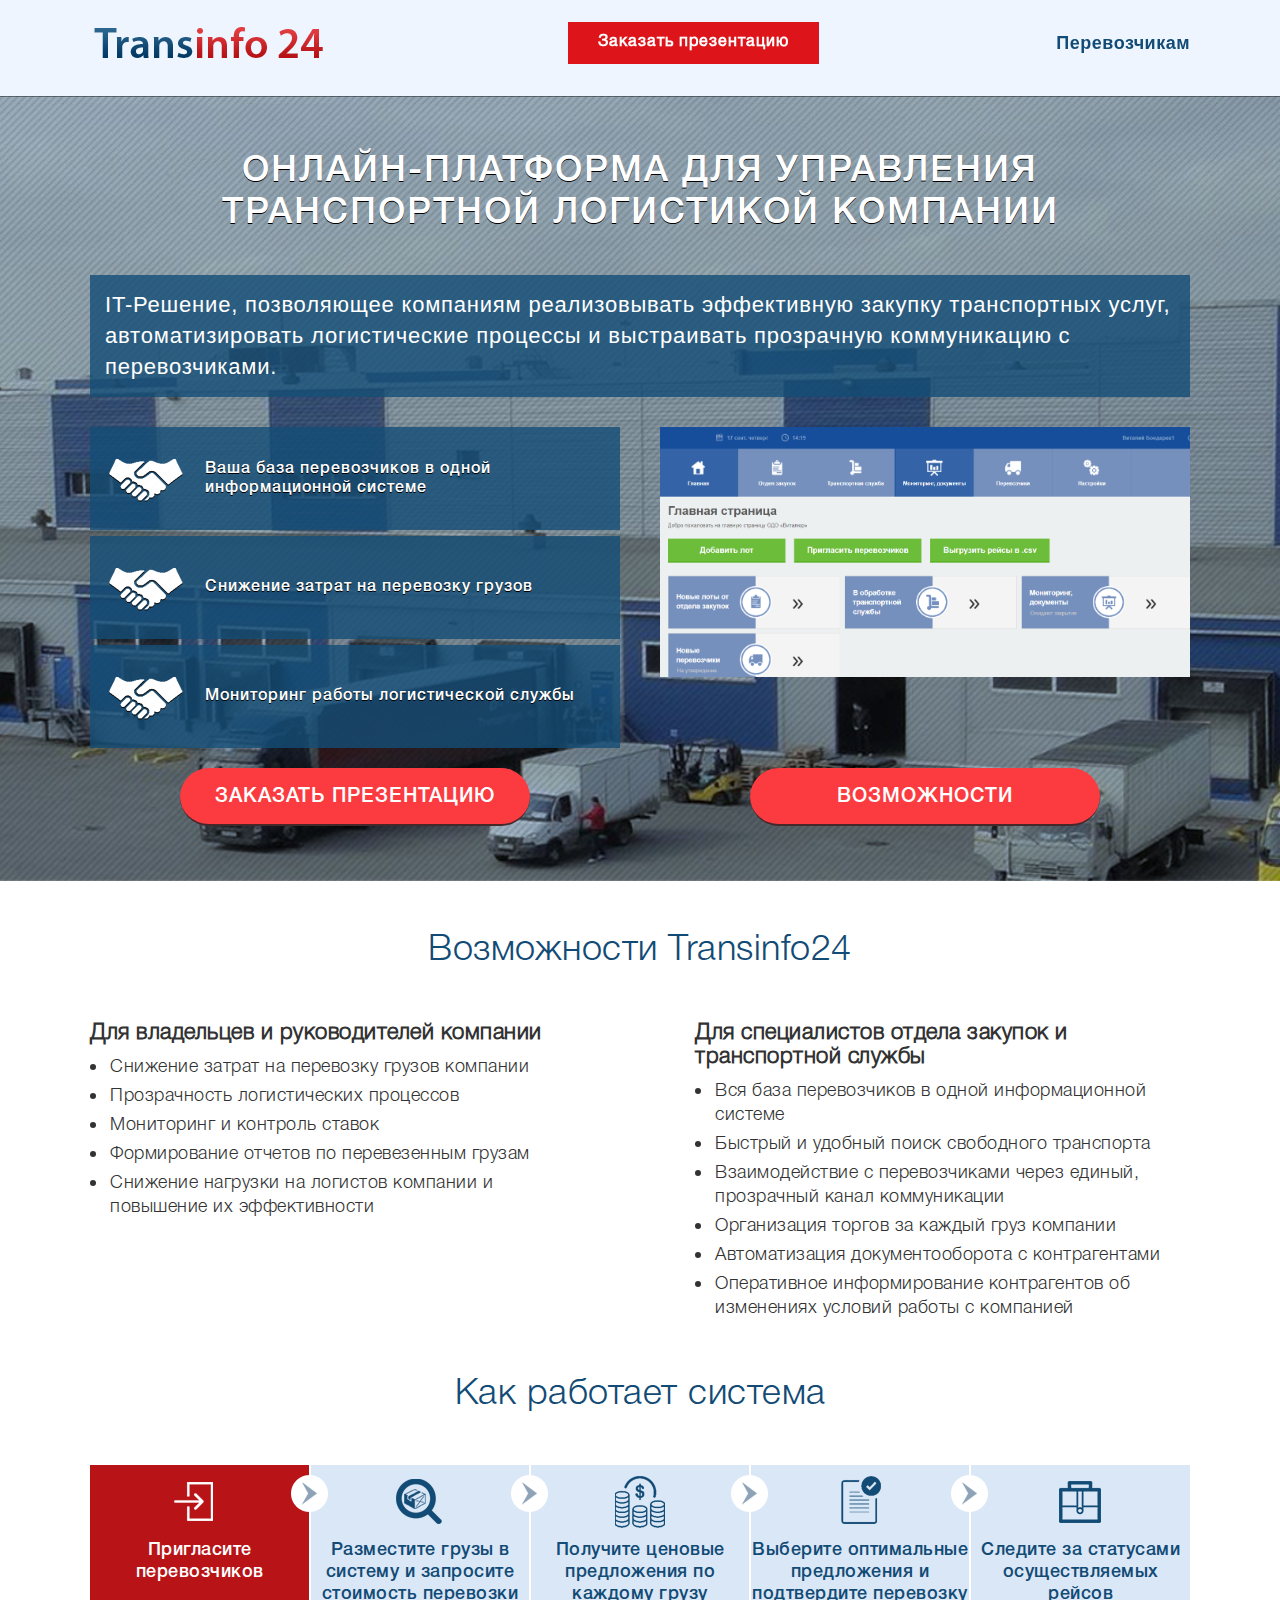
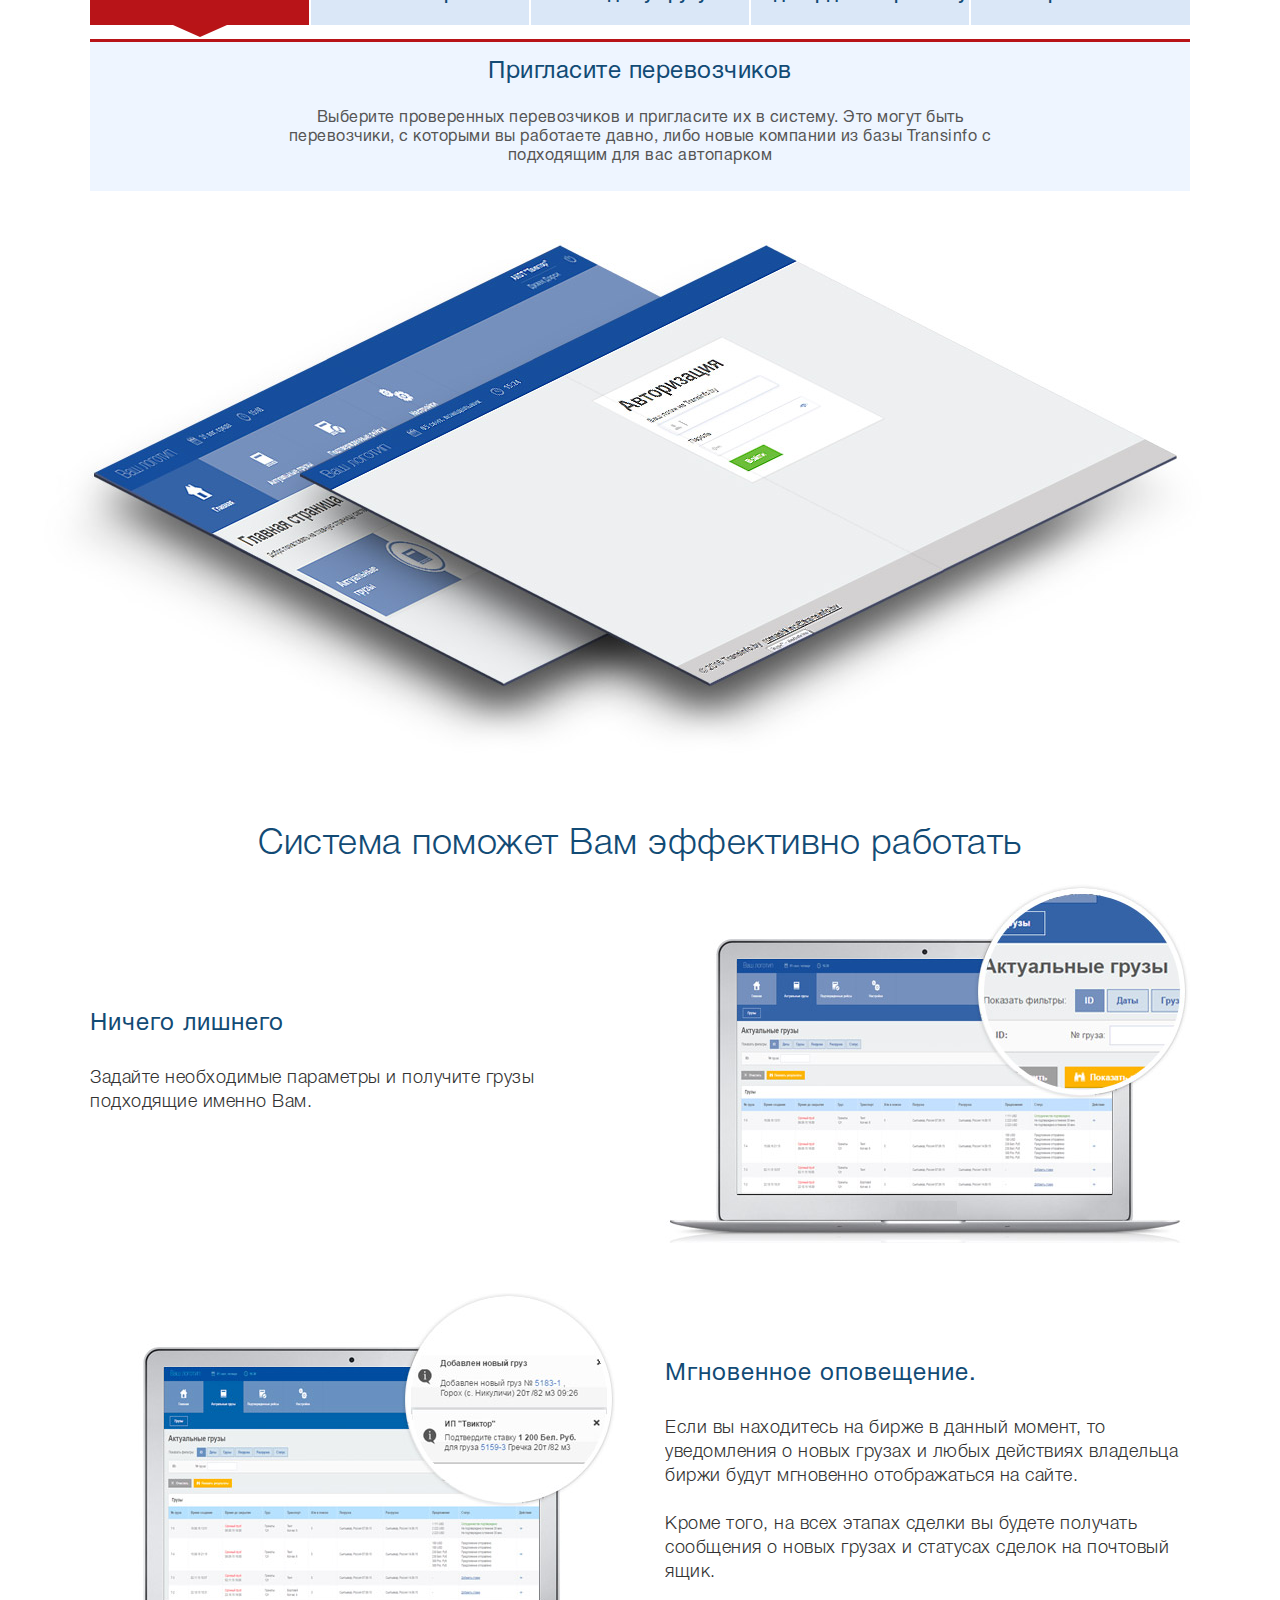
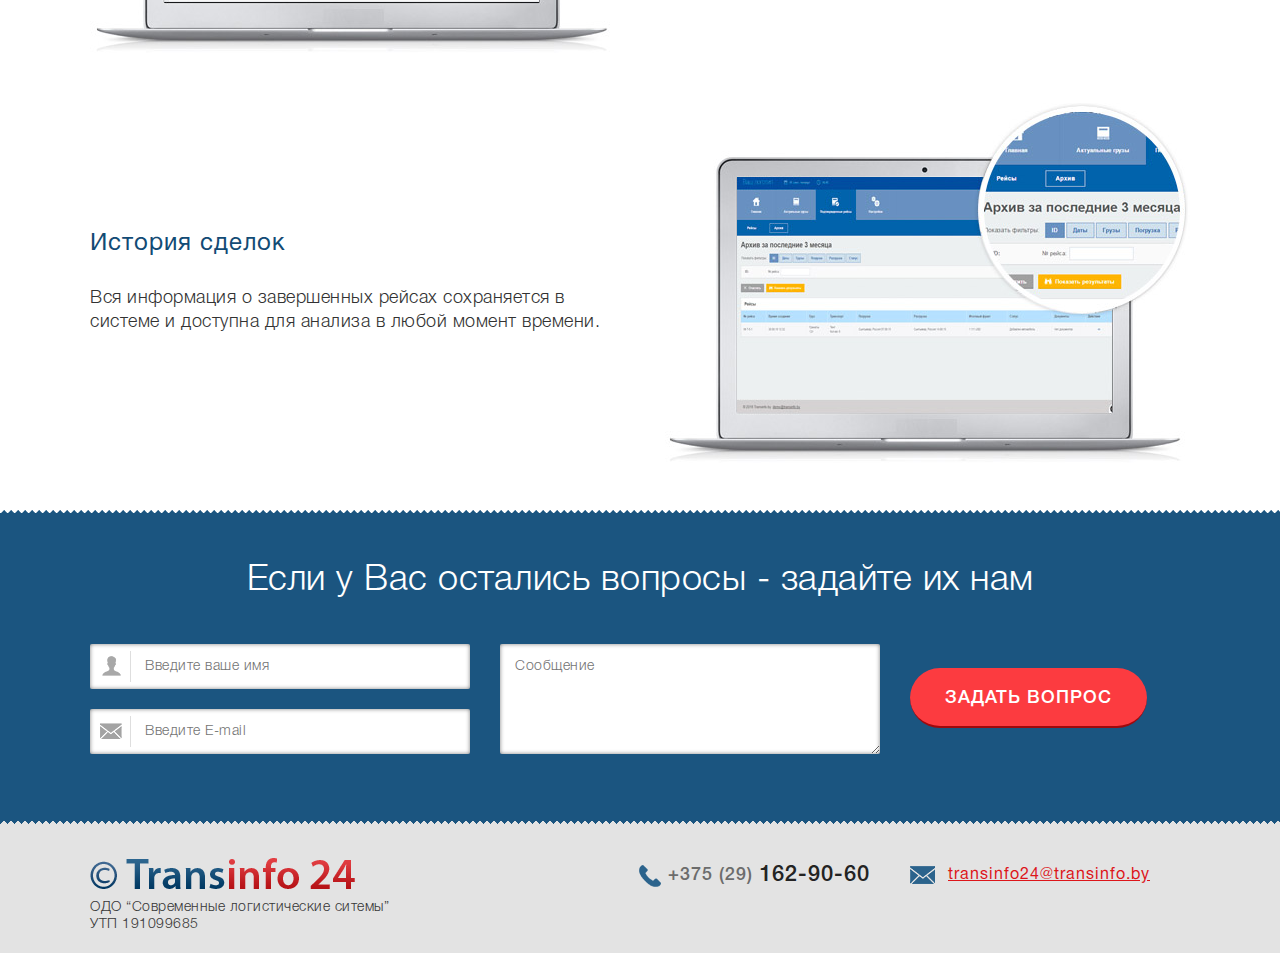
<file: index.html>
<!DOCTYPE html>
<html lang="ru">
<head>
	<meta charset="UTF-8">
	<!-- Google Tag Manager -->
	<script>(function(w,d,s,l,i){w[l]=w[l]||[];w[l].push({'gtm.start':
	new Date().getTime(),event:'gtm.js'});var f=d.getElementsByTagName(s)[0],
	j=d.createElement(s),dl=l!='dataLayer'?'&l='+l:'';j.async=true;j.src=
	'https://www.googletagmanager.com/gtm.js?id='+i+dl;f.parentNode.insertBefore(j,f);
	})(window,document,'script','dataLayer','GTM-NX5MGJ5');</script>
	<!-- End Google Tag Manager -->
	<title>Transinfo 24</title>
	<meta name="viewport" content="width=device-width, user-scalable=yes, initial-scale=1" />
	<link rel="stylesheet" href="css/style.css" type="text/css">
	<script src="js/jquery.min.js"></script>
	<script src="js/jquery.validate.min.js"></script>
	<script src="js/main.js"></script>
</head>
<body>
	<!-- Google Tag Manager (noscript) -->
<noscript><iframe src="https://www.googletagmanager.com/ns.html?id=GTM-NX5MGJ5"
height="0" width="0" style="display:none;visibility:hidden"></iframe></noscript>
<!-- End Google Tag Manager (noscript) -->

	<div class="page__wrap" id="pageWrap">
		<div class="header">
			<div class="page__inner">
				<div class="header__info">
					<a href="index.html" class="header_logo">
						<img src="css/img/logo.png">
					</a>								
					<a class="header_login overlayOpen" href="#" data-overlay="formExchange">Заказать презентацию</a>
					<a class="header_link" href="perevozchiki.html">Перевозчикам</a>					
				</div>
			</div>
		</div>
		<div class="header_spacer"></div>

		<div class="main-visual">
			<div class="page__inner">
				<h1 class="visual_title">Онлайн-платформа для управления<br>транспортной логистикой компании</h1>
				<div class="visual_offer">
					IT-Решение, позволяющее компаниям реализовывать эффективную закупку транспортных услуг, автоматизировать логистические процессы и выстраивать прозрачную коммуникацию с перевозчиками.
				</div>
				<div class="visual_left">
					<div class="visual-left_item">
						<i class="visual-item_img1"></i>
						<div>
							<p>Ваша база перевозчиков в одной информационной системе</p>
						</div>
					</div>
					<div class="visual-left_item">
						<i class="visual-item_img1"></i>
						<div>
							<p>Снижение затрат на перевозку грузов</p>
						</div>
					</div>
					<div class="visual-left_item">
						<i class="visual-item_img1"></i>
						<div>
							<p>Мониторинг работы логистической службы</p>
						</div>
					</div>
					<a class="visual-block_btn btn overlayOpen" href="#" data-overlay="formExchange"">Заказать презентацию</span></a>
				</div>
				<div class="visual_right">
					<div class="visual-right_img">
						<img src="css/img/kabinet.png">
					</div>
					<a class="visual-block_btn btn scrollto" href="#opportunitiesSection">Возможности</span></a>
				</div>
				<div class="clear"></div>
			</div>
		</div>

		<div id="opportunitiesSection" class="block-opportunities">
			<div class="page__inner">
				<div class="block-titling">Возможности Transinfo24</div>
				<div class="opportunities">
					<div class="opportunities__wrap">
						<div class="opportunities__title">
							Для владельцев и руководителей компании
						</div>
						<ul class="opportunities__list">
							<li class="opportunities__item">
								Снижение затрат на перевозку грузов компании
							</li>
							<li class="opportunities__item">
								Прозрачность логистических процессов 
							</li>
							<li class="opportunities__item">
								Мониторинг и контроль ставок 
							</li>
							<li class="opportunities__item">
								Формирование отчетов по перевезенным грузам
							</li>
							<li class="opportunities__item">
								Снижение нагрузки на логистов компании и повышение их эффективности
							</li>
						</ul>
					</div>
					<div class="opportunities__wrap">
						<div class="opportunities__title">
							Для специалистов отдела закупок и транспортной службы
						</div>
						<ul class="opportunities__list">
							<li class="opportunities__item">
								Вся база перевозчиков в одной информационной системе
							</li>
							<li class="opportunities__item">
								Быстрый и удобный поиск свободного транспорта
							</li>
							<li class="opportunities__item">
								Взаимодействие с перевозчиками через единый, прозрачный канал коммуникации
							</li>
							<li class="opportunities__item">
								Организация торгов за каждый груз компании
							</li>
							<li class="opportunities__item">
								Автоматизация документооборота с контрагентами
							</li>
							<li class="opportunities__item">
								Оперативное информирование контрагентов об изменениях условий работы с компанией
							</li>
						</ul>
					</div>
				</div>
			</div>
		</div>

		<div class="block-slider">
			<div class="block-titling">Как работает система</div>
			<div class="slider_inner" id="sliderBlock">
				<div class="page__inner">
					<div class="slider_nav">
						<div class="nav-item item1 active" data-num="1">
							<i></i><span></span><p>Пригласите перевозчиков</p>
						</div>
						<div class="nav-item item2" data-num="2">
							<i></i><span></span><p>Разместите грузы в систему и запросите стоимость перевозки</p>
						</div>
						<div class="nav-item item3" data-num="3">
							<i></i><span></span><p>Получите ценовые предложения по каждому грузу</p>
						</div>
						<div class="nav-item item4" data-num="4">
							<i></i><span></span><p>Выберите оптимальные предложения и подтвердите перевозку</p>
						</div>
						<div class="nav-item item5" data-num="5">
							<span></span><p>Следите за статусами осуществляемых рейсов</p>
						</div>
						<div class="clear"></div>
					</div>
				</div>
				<div class="slider_cont">
					<div class="slider-item" id="sliderItem1" style="display: block;">
						<div class="page__inner">
							<div class="slider-item_head">
								<h4>Пригласите перевозчиков</h4>
								<p>Выберите проверенных перевозчиков и пригласите их в систему. Это могут быть перевозчики, с которыми вы работаете давно, либо новые компании из базы Transinfo c подходящим для вас автопарком </p>
							</div>
						</div>
						<div class="slider-item_img">
							<img src="css/img/slide-img1.jpg">
						</div>
					</div>
					<div class="slider-item" id="sliderItem2">
						<div class="page__inner">
							<div class="slider-item_head">
								<h4>Разместите грузы в систему и запросите стоимость перевозки</h4>
								<p>На основании информации полученной от отделов закупок, продаж и др. разместите заявку на перевозку</p>
							</div>
						</div>
						<div class="slider-item_img">
							<img src="css/img/slide-img2.jpg">
						</div>
					</div>
					<div class="slider-item" id="sliderItem3">
						<div class="page__inner">
							<div class="slider-item_head">
								<h4>Получите ценовые предложения по каждому грузу</h4>
								<p>Перевозчики получат уведомления о новых грузах в системе и предложат свободный транспорт</p>
							</div>
						</div>
						<div class="slider-item_img">
							<img src="css/img/slide-img3.jpg">
						</div>
					</div>
					<div class="slider-item" id="sliderItem4">
						<div class="page__inner">
							<div class="slider-item_head">
								<h4>Выберите оптимальные предложения и подтвердите перевозку</h4>
								<p>Изучите все ценовые предложения и выберите исполнителя перевозки. Отправьте перевозчику уже сформированную системой заявку на перевозку груза.</p>
							</div>
						</div>
						<div class="slider-item_img">
							<img src="css/img/slide-img4.jpg">
						</div>
					</div>
					<div class="slider-item" id="sliderItem5">
						<div class="page__inner">
							<div class="slider-item_head">
								<h4>Следите за статусами осуществляемых рейсов</h4>
								<p>После подтверждения перевозки в системе будет сформирован рейс, в котором отразится вся информация о заключенной сделке и этапы осуществления перевозки.</p>
							</div>
						</div>
						<div class="slider-item_img">
							<img src="css/img/slide-img5.jpg">
						</div>
					</div>
				</div>
			</div>
		</div>

		<div class="block-wrap">
			<div class="page__inner">
				<div class="block-titling">Система поможет Вам эффективно работать</div>
				<div class="screen-block right-screen">
					<div class="screen_img"><img src="css/img/screen-img1.jpg"></div>
					<div class="screen_text">
						<div>
							<h4>Ничего лишнего</h4>
							<p>Задайте необходимые параметры и получите грузы подходящие именно Вам.</p>
						</div>
					</div>
					<div class="clear"></div>
				</div>
				<div class="screen-block left-screen">
					<div class="screen_img"><img src="css/img/screen-img2.jpg"></div>
					<div class="screen_text">
						<div>
							<h4>Мгновенное оповещение.</h4>
							<p>Если вы находитесь на бирже в данный момент, то уведомления о новых грузах и любых действиях владельца биржи будут мгновенно отображаться на сайте.</p>
							<p>Кроме того, на всех этапах сделки вы будете получать сообщения о новых грузах и статусах сделок на почтовый ящик.</p>
						</div>
					</div>
					<div class="clear"></div>
				</div>
				<div class="screen-block right-screen">
					<div class="screen_img"><img src="css/img/screen-img3.jpg"></div>
					<div class="screen_text">
						<div>
							<h4>История сделок</h4>
							<p>Вся информация о завершенных рейсах сохраняется в системе и доступна для анализа в любой момент времени.</p>
						</div>
					</div>
					<div class="clear"></div>
				</div>
			</div>
		</div>

		<div class="contact-form">
			<div class="page__inner">
				<form id="feedback_form">
					<div class="block-titling">Если у Вас остались вопросы - задайте их нам</div>
					<div class="contact_inner">
						<div class="contact-form_col">
							<div class="col-item item-email col-item-offs">
								<input type="text" name="name" placeholder="Введите ваше имя">
							</div>
							<div class="col-item item-name">
								<input type="text" name="email" placeholder="Введите E-mail">
							</div>
						</div>
						<div class="contact-form_col">
							<textarea name="msg" placeholder="Сообщение"></textarea>
						</div>
						<input type="hidden" name="action" value="transinfo24Question">
						<div class="contact-form_btn">
							<button class="btn" type="submit">Задать вопрос</button>
						</div>
						<div class="clear"></div>
					</div>
				</form>
				<script type="text/javascript">
					$(document).ready(function() {

						$("#feedback_form").validate({
							rules: {
								name: "required",
								email: {
									required: true,
									email: true
								},
								msg: "required"
							},
							messages: {
								name: "Пожалуйста, введите ваше имя",
								email: "Пожалуйста, введите ваш email",
								msg: "Пожалуйста, введите сообщение"
							},
							submitHandler: function(form) {
								var formValue = $(form).serialize();
								/* передача данных формы через ajax
								 */
								$.ajax({
									type: 'GET',
									url: 'https://www.transinfo.by/contacts',
									data: formValue,
									dataType: 'json',
									beforeSend: function () {
										$(form).find(".btn").prop("disabled", true);
									},
									success: function(data) {
										if (data.success == "true") {
											olAction.overlayOpen("formSuccessQuestion");
											$(form).get(0).reset();
										}
									},
									complete: function () {
										$(form).find(".btn").prop("disabled", false);
									}
								});
							}
						});
					});
				</script>
			</div>
		</div>

		<div class="footer">
			<div class="page__inner">
				<a href="index.html" class="footer_logo">
					<i></i><img src="css/img/logo.png">
				</a>
				<a class="footer_email" href="mailto:transinfo24@transinfo.by"><i></i>transinfo24@transinfo.by</a>
				<p class="footer_phone"><i></i>+375 (29) <b>162-90-60</p>
				<div class="clear"></div>
				<p class="footer_copyright">
					ОДО “Современные логистические ситемы”<br>
					УТП 191099685
				</p>
			</div>
		</div>
	</div>

	<div class="overlay_fog" id="overlayFog"></div>
	
	<div class="overlay_container">
		<div class="overlay_wrap" id="formExchange">
			<span class="overlay_close"></span>
			<div class="overlay_form">
				<form id="exchange_form">
					<div class="overlay_form-titling">Заполните форму, и мы свяжемся с вами</div>
					<div class="overlay_form_inner">
						<div class="overlay_form_col">
							<div class="col-item">
								<input type="text" name="title" placeholder="Название">
							</div>
							<div class="col-item">
								<input type="text" name="name" placeholder="Ваше имя">
							</div>
							<div class="col-item">
								<input type="text" name="phone" placeholder="Телефон">
							</div>
						</div>
						<div class="overlay_form_col">
							<div class="col-item">
								<textarea name="info" placeholder="Данные о Вашей компании"></textarea>
							</div>
						</div>
						<input type="hidden" name="action" value="getExchange">
						<div class="clear"></div>
						<div class="overlay_form_btn">
							<button class="btn" type="submit">Отправить</button>
						</div>
						<div class="clear"></div>
					</div>
				</form>
				<script type="text/javascript">
					$(document).ready(function() {
						$("#exchange_form").validate({
							rules: {
								title: "required",
								name: "required",
								phone: "required",
								info: "required"
							},
							messages: {
								title: "Пожалуйста, введите название",
								name: "Пожалуйста, введите Ваше имя",
								phone: "Пожалуйста, введите Ваш телефон",
								info: "Пожалуйста, введите данные о Вашей компании"
							},
							submitHandler: function(form) {
						        var formValue = $(form).serialize();
								$(form).find(".btn").prop("disabled", true);
						        /* передача данных формы через ajax
						         */
								$.ajax({
									type: 'GET',
									url: 'https://www.transinfo.by/contacts',
									data: formValue,
									dataType: 'json',
									beforeSend: function () {
										$(form).find(".btn").prop("disabled", true);
									},
									success: function(data) {
										if (data.success == "true") {
											olAction.overlayOpen("formSuccess");
										}
									},
									complete: function () {
										$(form).find(".btn").prop("disabled", false);
									}
								});
							}
						});
					});
				</script>
			</div>
		</div>

		<div class="overlay_wrap" id="formSuccess">
			<span class="overlay_close"></span>
			<div class="success_message">
				Спасибо. Ваш запрос принят.<br>С Вами свяжутся в ближайшее время.
			</div>	
		</div>

		<div class="overlay_wrap" id="formSuccessQuestion">
			<span class="overlay_close"></span>
			<div class="success_message">
				Спасибо. Ваш вопрос отправлен.<br>С Вами свяжутся в ближайшее время.
			</div>
		</div>

	</div>
	

	

</body>
</html>
</file>
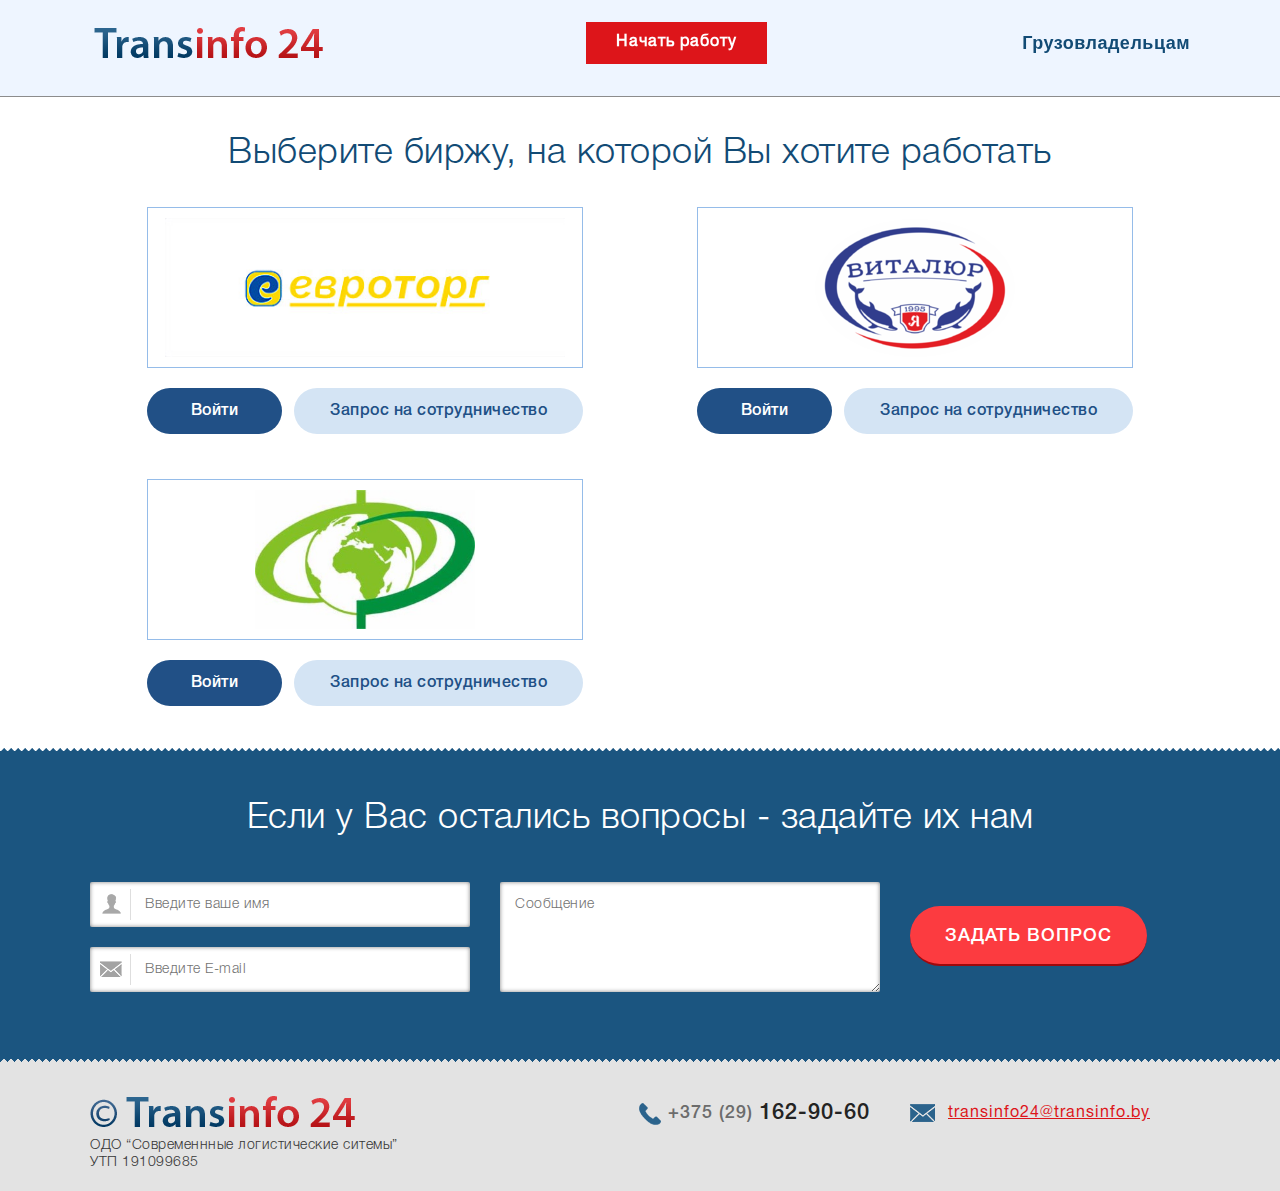
<file: page_choise.html>
<!DOCTYPE html>

<html lang="ru">

<head>

<meta charset="UTF-8">

	<!-- Google Tag Manager -->

<script>(function(w,d,s,l,i){w[l]=w[l]||[];w[l].push({'gtm.start':

new Date().getTime(),event:'gtm.js'});var f=d.getElementsByTagName(s)[0],

j=d.createElement(s),dl=l!='dataLayer'?'&l='+l:'';j.async=true;j.src=

'https://www.googletagmanager.com/gtm.js?id='+i+dl;f.parentNode.insertBefore(j,f);

})(window,document,'script','dataLayer','GTM-NX5MGJ5');</script>

<!-- End Google Tag Manager -->

	<title>Transinfo 24</title>

	<meta name="viewport" content="width=device-width, user-scalable=yes, initial-scale=1" />

	<link rel="stylesheet" href="css/style.css" type="text/css">

	<script src="js/jquery.min.js"></script>

	<script src="js/jquery.validate.min.js"></script>

	<script src="js/main.js"></script>

</head>

<body>

<!-- Google Tag Manager (noscript) -->

<noscript><iframe src="https://www.googletagmanager.com/ns.html?id=GTM-NX5MGJ5"

height="0" width="0" style="display:none;visibility:hidden"></iframe></noscript>

<!-- End Google Tag Manager (noscript) -->



	<div class="page__wrap" id="pageWrap">

		<div class="header">

			<div class="page__inner">
				<div class="header__info">
					<a href="index.html" class="header_logo">
						<img src="css/img/logo.png">
					</a>								
					<a class="header_login" href="page_choise.html">Начать работу</a>
					<a class="header_link" href="index.html">Грузовладельцам</a>					
				</div>
			</div>

		</div>

		<div class="header_spacer"></div>



		<div class="exchange-block">

			<div class="page__inner">

				<div class="block-titling">Выберите биржу, на которой Вы хотите работать</div>

				<div class="exchange-inner">
					<div class="exchange-item">
						<div class="item-inner">
							<div class="item-img"><a href="http://eurotorg.transinfo.by/" target="_blank"><img src="css/img/company3.jpg"></a></div>
							<div class="item-btns">
								<a class="s-btn" href="http://eurotorg.transinfo.by/" target="_blank">Войти</a>
								<a class="s-btn blue-clr overlayOpen" href="#" data-overlay="formExchange">Запрос на сотрудничество</a>
								<div class="to-company" style="display: none">et</div>
							</div>
						</div>
					</div>

					<div class="exchange-item">
						<div class="item-inner">
							<div class="item-img"><a href="http://vitalur.transinfo.by/" target="_blank"><img src="css/img/company_vitalur.png"></a>
							</div>
							<div class="item-btns">
								<a class="s-btn" href="http://vitalur.transinfo.by/" target="_blank">Войти</a>
								<a class="s-btn blue-clr overlayOpen" href="#" data-overlay="formExchange">Запрос на сотрудничество</a>
								<div class="to-company" style="display: none">vitalur</div>
							</div>
						</div>
					</div>

					<div class="exchange-item">
						<div class="item-inner">
							<div class="item-img"><a href="http://fruitreal.transinfo.by/login" target="_blank"><img src="css/img/company_fruitreal.jpeg"></a>
							</div>
							<div class="item-btns">
								<a class="s-btn" href="http://fruitreal.transinfo.by/login" target="_blank">Войти</a>
								<a class="s-btn blue-clr overlayOpen" href="#" data-overlay="formExchange">Запрос на сотрудничество</a>
								<div class="to-company" style="display: none">fruitreal</div>
							</div>
						</div>
					</div>

					<!--<div class="exchange-item">

						<div class="item-inner">

							<div class="item-img"><a href="http://khimvolokno.transinfo.by/" target="_blank"><img src="http://transinfo24.by/css/img/company4.jpg"></div>

							<div class="item-btns">

								<a class="s-btn" href="http://khimvolokno.transinfo.by/" target="_blank">Войти</a>

								<p class="s-btn blue-clr" style="width: 436px;margin: 0px;">Временно приостановлено</p>

								<div class="to-company" style="display: none">khimvolokno</div>

							</div>

						</div>

					</div>-->

					<div class="clear"></div>

				</div>

			</div>

		</div>



		<div class="contact-form">
			<div class="page__inner">
				<form id="feedback_form">
					<div class="block-titling">Если у Вас остались вопросы - задайте их нам</div>
					<div class="contact_inner">
						<div class="contact-form_col">
							<div class="col-item item-email col-item-offs">
								<input type="text" name="name" placeholder="Введите ваше имя">
							</div>
							<div class="col-item item-name">
								<input type="text" name="email" placeholder="Введите E-mail">
							</div>
						</div>
						<div class="contact-form_col">
							<textarea name="msg" placeholder="Сообщение"></textarea>
						</div>
						<input type="hidden" name="action" value="transinfo24Question">
						<div class="contact-form_btn">
							<button class="btn" type="submit">Задать вопрос</button>
						</div>
						<div class="clear"></div>
					</div>
				</form>

				<script type="text/javascript">
					$(document).ready(function() {

						$("#feedback_form").validate({
							rules: {
								name: "required",
								email: {
									required: true,
									email: true
								},

								msg: "required"
							},

							messages: {

								name: "Пожалуйста, введите ваше имя",

								email: "Пожалуйста, введите ваш email",

								msg: "Пожалуйста, введите сообщение"

							},

							submitHandler: function(form) {

								var formValue = $(form).serialize();

								/* передача данных формы через ajax

								 */

								$.ajax({

									type: 'GET',

									url: 'https://www.transinfo.by/contacts',

									data: formValue,

									dataType: 'json',

									beforeSend: function () {

										$(form).find(".btn").prop("disabled", true);

									},

									success: function(data) {

										if (data.success == "true") {

											olAction.overlayOpen("formSuccessQuestion");

											$(form).get(0).reset();

										}

									},

									complete: function () {

										$(form).find(".btn").prop("disabled", false);

									}

								});

							}

						});

					});

				</script>
			</div>
		</div>

		<div class="footer">
			<div class="page__inner">
				<a href="index.html" class="footer_logo">
					<i></i><img src="css/img/logo.png">
				</a>
				<a class="footer_email" href="mailto:transinfo24@transinfo.by"><i></i>transinfo24@transinfo.by</a>
				<p class="footer_phone"><i></i>+375 (29) <b>162-90-60</b></p>
				<div class="clear"></div>
				<p class="footer_copyright">
					ОДО “Современнные логистические ситемы”<br>

					УТП 191099685
				</p>
			</div>
		</div>
	</div>

	<div class="overlay_fog" id="overlayFog"></div>	

	<div class="overlay_container">
		<div class="overlay_wrap" id="formExchange">
			<span class="overlay_close"></span>
			<div class="overlay_form exchange-request">
				<form id="exchange_form">
					<div class="overlay_form-titling">Заполните форму для отправки запроса на сотрудничество</div>
					<div class="overlay_form_inner">
						<div class="overlay_form_col">
							<div class="col-item">
								<input type="text" name="name" placeholder="Введите ваше имя">
							</div>
							<div class="col-item">
								<input type="text" name="title" placeholder="Название">
							</div>
							<div class="col-item">
								<input type="text" name="unn" placeholder="УНН">
							</div>
							<div class="col-item">
								<input type="text" name="phone" placeholder="Телефон">
							</div>
							<div class="col-item">
								<input type="text" name="email" placeholder="E-mail">
							</div>
							<input type="hidden" name="toCompany" value="">
						</div>
						<div class="overlay_form_col">
							<div class="col-item">
								<textarea name="autopark" placeholder="Данные о вашем автопарке"></textarea>
							</div>
							<div class="col-item">
								<textarea name="directions" placeholder="Данные о направлениях перевозок"></textarea>
							</div>
						</div>
						<input type="hidden" name="action" value="cooperateWithExchange">
						<div class="clear"></div>
						<div class="overlay_form_btn">
							<button class="btn" type="submit">Отправить</button>
							<button class="btn btn-close" type="submit">Отмена</button>
						</div>
						<div class="clear"></div>
					</div>
				</form>

				<script type="text/javascript">
					$(document).ready(function() {
						$("div.exchange-item").find("a.overlayOpen").on("click", function () {
							var toCompany = $( this ).siblings(".to-company").text();
							$("#exchange_form").find("input[name='toCompany']").val(toCompany);

							return false;
						});

						$("#exchange_form").validate({

							rules: {
								name: "required",
								title: "required",
								unn: "required",
								phone: "required",
								email: {
									required: true,
									email: true
								},
								autopark: "required",
								directions: "required"
							},

							messages: {
								name: "Пожалуйста, введите Ваше имя",
								title: "Пожалуйста, введите название",
								unn: "Пожалуйста, введите УНН",
								phone: "Пожалуйста, введите Ваш телефон",
								email: "Пожалуйста, введите Ваш email",
								autopark: "Пожалуйста, введите данные о Вашем автопарке",
								directions: "Пожалуйста, введите данные о направлениях перевозок"
							},

							submitHandler: function(form) {
						        var formValue = $(form).serialize();

						        /* передача данных формы через ajax

						        */
						        $.ajax({
						            type: 'GET',
						            url: 'https://www.transinfo.by/contacts',
						            data: formValue,
									dataType: 'json',
									beforeSend: function () {
										$(form).find(".btn").prop("disabled", true);
									},
						            success: function(data) {
										if (data.success == "true") {
											olAction.overlayOpen("formSuccess");
										}
						            },
									complete: function () {
										$(form).find(".btn").prop("disabled", false);
									}
						        });
							}
						});
					});
				</script>
			</div>
		</div>


		<div class="overlay_wrap" id="formSuccess">
			<span class="overlay_close"></span>
			<div class="success_message">
				Спасибо. Ваш запрос отправлен.<br>По результатам его рассмотрения с Вами свяжутся
			</div>
		</div>

		<div class="overlay_wrap" id="formSuccessQuestion">
			<span class="overlay_close"></span>
			<div class="success_message">
				Спасибо. Ваш вопрос отправлен.<br>С Вами свяжутся в ближайшее время.
			</div>
		</div>
	</div>

	

</body>

</html>
</file>
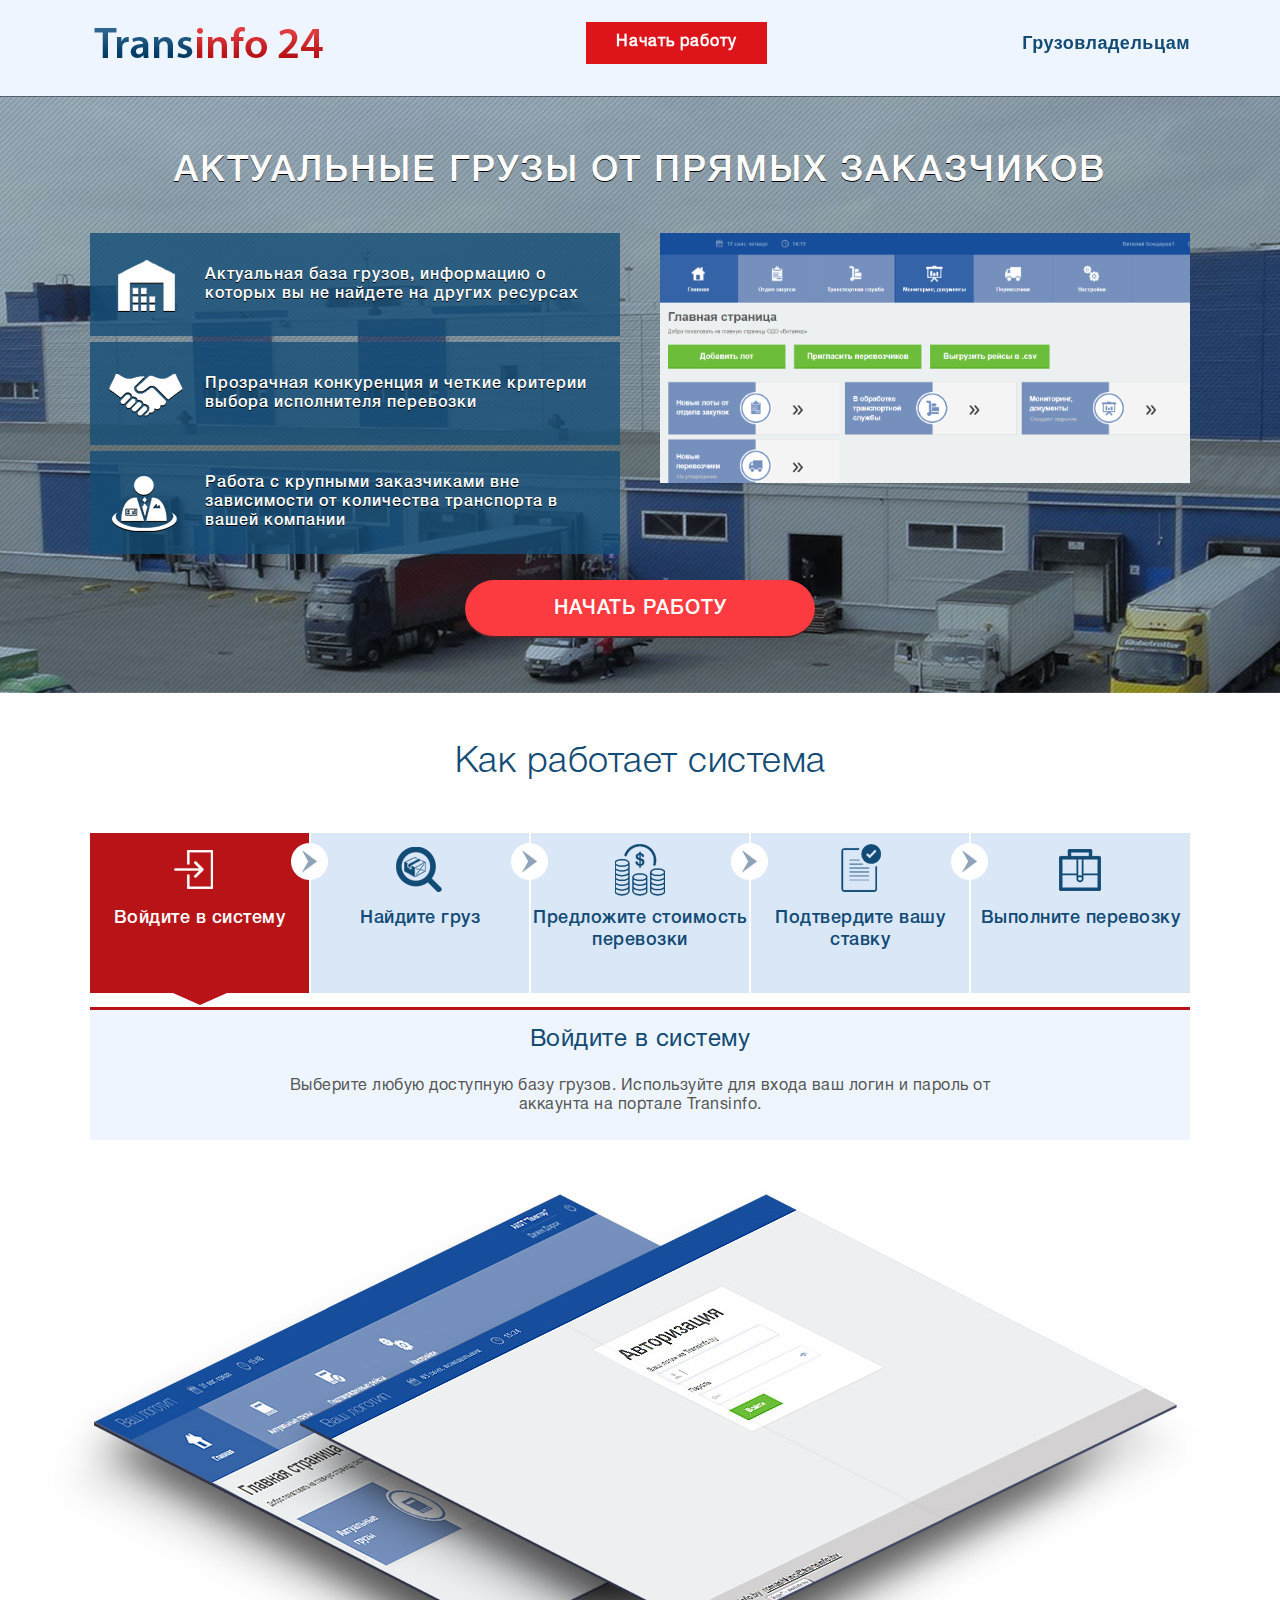
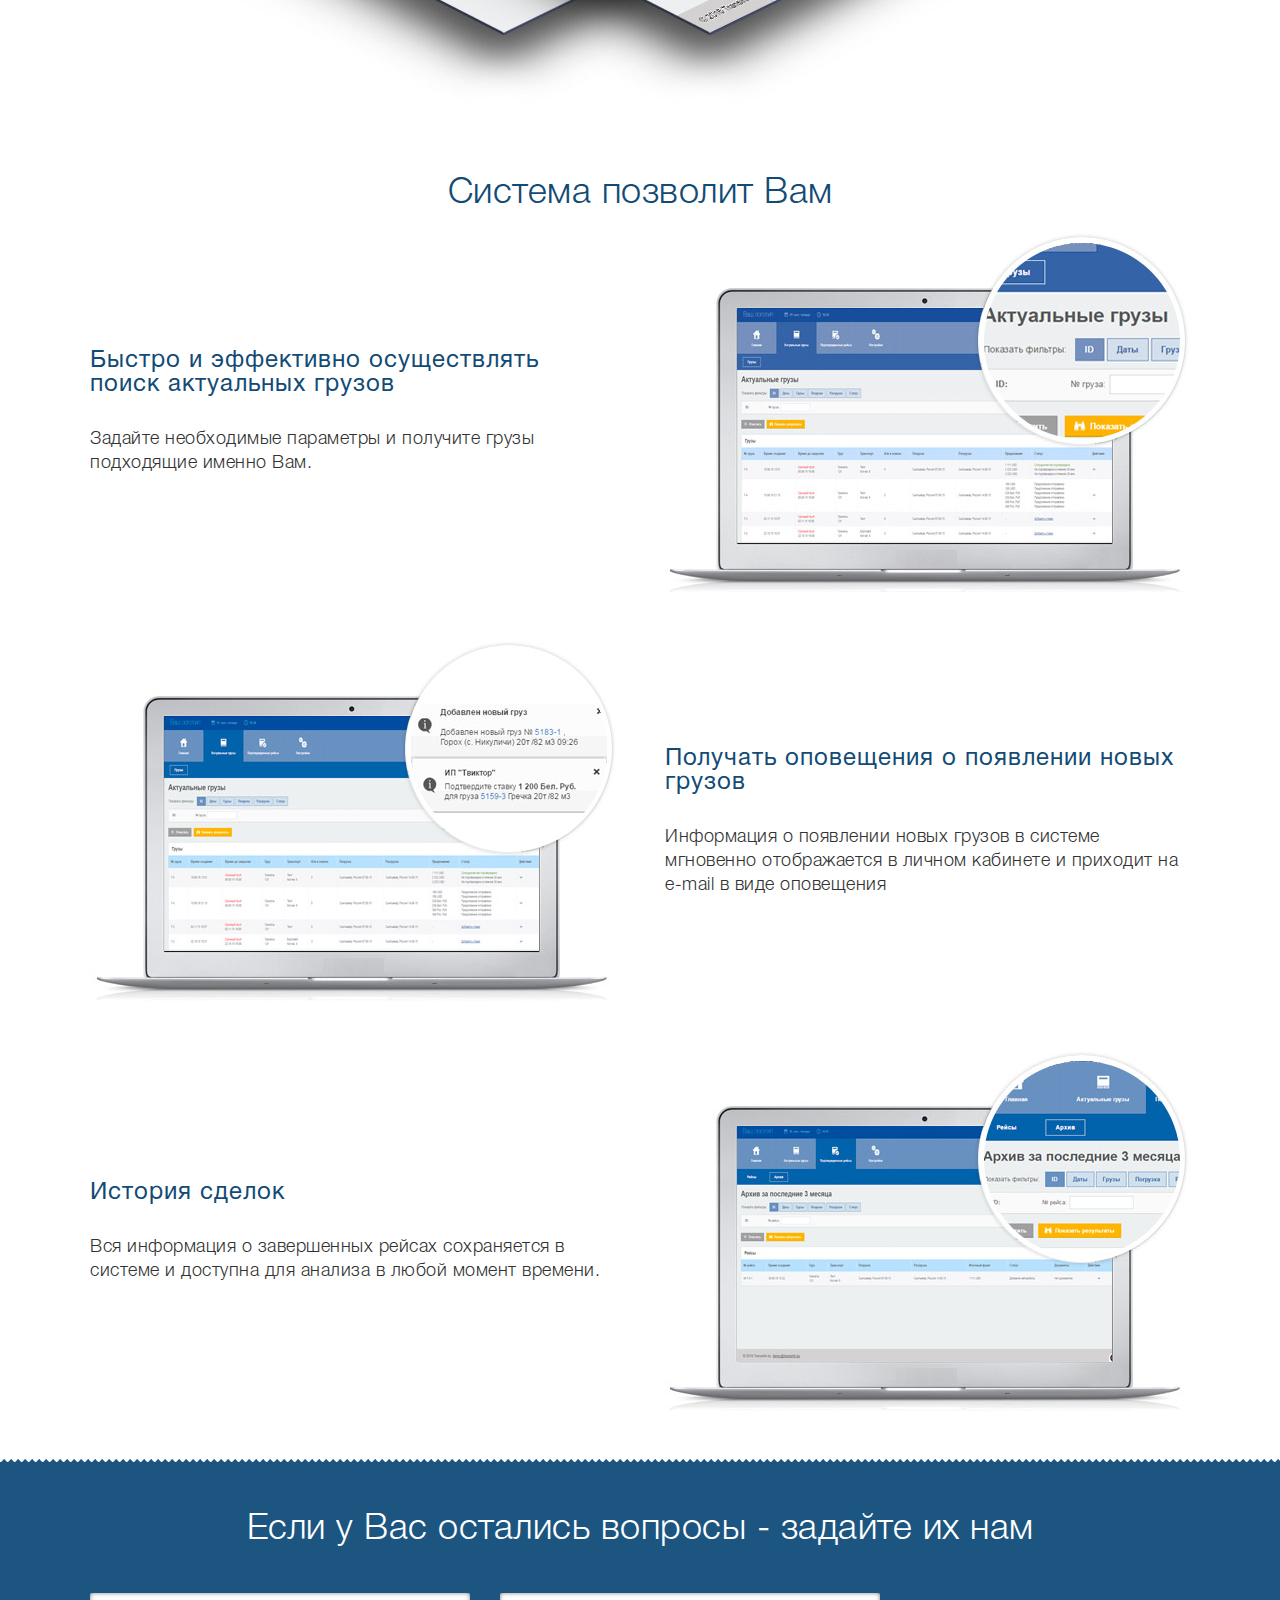
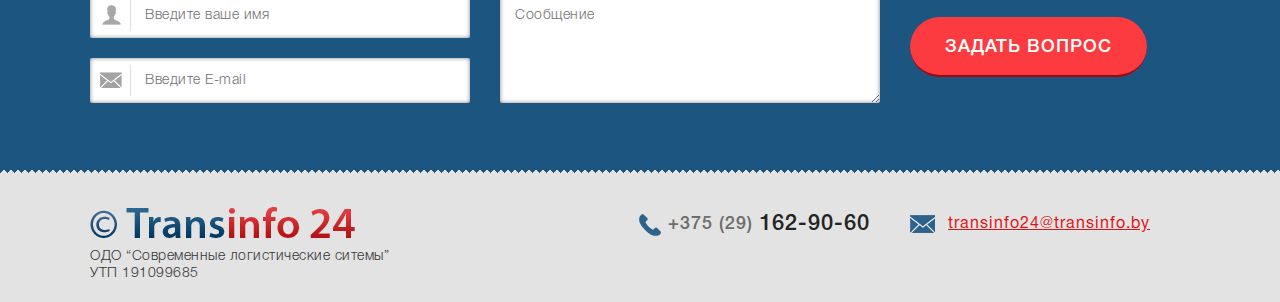
<file: perevozchiki.html>
<!DOCTYPE html>
<html lang="ru">
<head>
	<meta charset="UTF-8">
	<!-- Google Tag Manager -->
	<script>(function(w,d,s,l,i){w[l]=w[l]||[];w[l].push({'gtm.start':
	new Date().getTime(),event:'gtm.js'});var f=d.getElementsByTagName(s)[0],
	j=d.createElement(s),dl=l!='dataLayer'?'&l='+l:'';j.async=true;j.src=
	'https://www.googletagmanager.com/gtm.js?id='+i+dl;f.parentNode.insertBefore(j,f);
	})(window,document,'script','dataLayer','GTM-NX5MGJ5');</script>
	<!-- End Google Tag Manager -->
	<title>Transinfo 24</title>
	<meta name="viewport" content="width=device-width, user-scalable=yes, initial-scale=1" />
	<link rel="stylesheet" href="css/style.css" type="text/css">
	<script src="js/jquery.min.js"></script>
	<script src="js/jquery.validate.min.js"></script>
	<script src="js/main.js"></script>
</head>
<body class="perevozchiki">
	<!-- Google Tag Manager (noscript) -->
<noscript><iframe src="https://www.googletagmanager.com/ns.html?id=GTM-NX5MGJ5"
height="0" width="0" style="display:none;visibility:hidden"></iframe></noscript>
<!-- End Google Tag Manager (noscript) -->

	<div class="page__wrap" id="pageWrap">
		<div class="header">
			<div class="page__inner">
				<div class="header__info">
					<a href="index.html" class="header_logo">
						<img src="css/img/logo.png">
					</a>								
					<a class="header_login" href="page_choise.html">Начать работу</a>
					<a class="header_link" href="index.html">Грузовладельцам</a>					
				</div>
			</div>
		</div>
		<div class="header_spacer"></div>

		<div class="main-visual">
			<div class="page__inner">
				<h1 class="visual_title">Актуальные грузы от прямых заказчиков</h1>				
				<div class="visual_left">
					<div class="visual-left_item">
						<i class="visual-item_img3"></i>
						<div>
							<p>Актуальная база грузов, информацию о которых вы не найдете на других ресурсах</p>
						</div>
					</div>
					<div class="visual-left_item">
						<i class="visual-item_img1"></i>
						<div>
							<p>Прозрачная конкуренция и четкие критерии выбора исполнителя перевозки</p>
						</div>
					</div>
					<div class="visual-left_item">
						<i class="visual-item_img2"></i>
						<div>
							<p>Работа с крупными заказчиками вне зависимости от количества транспорта в вашей компании</p>
						</div>
					</div>					
				</div>
				<div class="visual_right">
					<div class="visual-right_img">
						<img src="css/img/kabinet.png">
					</div>					
				</div>				
				<div class="clear"></div>
				<a class="visual-block_btn btn" href="page_choise.html">Начать работу</span></a>
			</div>
		</div>		
		<div class="block-slider">
			<div class="block-titling">Как работает система</div>
			<div class="slider_inner" id="sliderBlock">
				<div class="page__inner">
					<div class="slider_nav">
						<div class="nav-item item1 active" data-num="1">
							<i></i><span></span><p>Войдите в систему</p>
						</div>
						<div class="nav-item item2" data-num="2">
							<i></i><span></span><p>Найдите груз</p>
						</div>
						<div class="nav-item item3" data-num="3">
							<i></i><span></span><p>Предложите стоимость перевозки</p>
						</div>
						<div class="nav-item item4" data-num="4">
							<i></i><span></span><p>Подтвердите вашу ставку</p>
						</div>
						<div class="nav-item item5" data-num="5">
							<span></span><p>Выполните перевозку</p>
						</div>
						<div class="clear"></div>
					</div>
				</div>
				<div class="slider_cont">
					<div class="slider-item" id="sliderItem1" style="display: block;">
						<div class="page__inner">
							<div class="slider-item_head">
								<h4>Войдите в систему</h4>
								<p>Выберите любую доступную базу грузов. Используйте для входа ваш логин и пароль от аккаунта на портале Transinfo. </p>
							</div>
						</div>
						<div class="slider-item_img">
							<img src="css/img/slide-img1.jpg">
						</div>
					</div>
					<div class="slider-item" id="sliderItem2">
						<div class="page__inner">
							<div class="slider-item_head">
								<h4>Найдите груз</h4>
								<p>Найдите подходящий для вас груз. Сортируйте базу по месту разгрузки/выгрузки, дате отправления, типу транспорта и другим параметрам.</p>
							</div>
						</div>
						<div class="slider-item_img">
							<img src="css/img/slide-img2.jpg">
						</div>
					</div>
					<div class="slider-item" id="sliderItem3">
						<div class="page__inner">
							<div class="slider-item_head">
								<h4>Предложите стоимость перевозки</h4>
								<p>Перейдите на страницу описания груза. Изучите требования грузовладельца и предложите ему свою ставку. В процессе оформления укажите информацию о машине и водителе для данной перевозки.</p>
							</div>
						</div>
						<div class="slider-item_img">
							<img src="css/img/slide-img3.jpg">
						</div>
					</div>
					<div class="slider-item" id="sliderItem4">
						<div class="page__inner">
							<div class="slider-item_head">
								<h4>Подтвердите вашу ставку</h4>
								<p>После одобрения вашей ставки владельцем груза вы получите запрос на подтверждение. Вы не сможете изменить цену после согласования стоимости перевозки.</p>
							</div>
						</div>
						<div class="slider-item_img">
							<img src="css/img/slide-img4.jpg">
						</div>
					</div>
					<div class="slider-item" id="sliderItem5">
						<div class="page__inner">
							<div class="slider-item_head">
								<h4>Выполните перевозку</h4>
								<p>После окончательного согласования сделки владельцем биржи вся информация о предстоящих перевозках сохраняется в разделе «Рейсы».</p>
							</div>
						</div>
						<div class="slider-item_img">
							<img src="css/img/slide-img5.jpg">
						</div>
					</div>
				</div>
			</div>
		</div>

		<div class="block-wrap">
			<div class="page__inner">
				<div class="block-titling">Система позволит Вам</div>
				<div class="screen-block right-screen">
					<div class="screen_img"><img src="css/img/screen-img1.jpg"></div>
					<div class="screen_text">
						<div>
							<h4>Быстро и эффективно осуществлять поиск актуальных грузов</h4>
							<p>Задайте необходимые параметры и получите грузы подходящие именно Вам.</p>
						</div>
					</div>
					<div class="clear"></div>
				</div>
				<div class="screen-block left-screen">
					<div class="screen_img"><img src="css/img/screen-img2.jpg"></div>
					<div class="screen_text">
						<div>
							<h4>Получать оповещения о появлении новых грузов</h4>
							<p>Информация о появлении новых грузов в системе мгновенно отображается в личном кабинете и приходит на e-mail в виде оповещения</p>							
						</div>
					</div>
					<div class="clear"></div>
				</div>
				<div class="screen-block right-screen">
					<div class="screen_img"><img src="css/img/screen-img3.jpg"></div>
					<div class="screen_text">
						<div>
							<h4>История сделок</h4>
							<p>Вся информация о завершенных рейсах сохраняется в системе и доступна для анализа в любой момент времени.</p>
						</div>
					</div>
					<div class="clear"></div>
				</div>
			</div>
		</div>

		<div class="contact-form">
			<div class="page__inner">
				<form id="feedback_form">
					<div class="block-titling">Если у Вас остались вопросы - задайте их нам</div>
					<div class="contact_inner">
						<div class="contact-form_col">
							<div class="col-item item-email col-item-offs">
								<input type="text" name="name" placeholder="Введите ваше имя">
							</div>
							<div class="col-item item-name">
								<input type="text" name="email" placeholder="Введите E-mail">
							</div>
						</div>
						<div class="contact-form_col">
							<textarea name="msg" placeholder="Сообщение"></textarea>
						</div>
						<input type="hidden" name="action" value="transinfo24Question">
						<div class="contact-form_btn">
							<button class="btn" type="submit">Задать вопрос</button>
						</div>
						<div class="clear"></div>
					</div>
				</form>
				<script type="text/javascript">
					$(document).ready(function() {

						$("#feedback_form").validate({
							rules: {
								name: "required",
								email: {
									required: true,
									email: true
								},
								msg: "required"
							},
							messages: {
								name: "Пожалуйста, введите ваше имя",
								email: "Пожалуйста, введите ваш email",
								msg: "Пожалуйста, введите сообщение"
							},
							submitHandler: function(form) {
								var formValue = $(form).serialize();
								/* передача данных формы через ajax
								 */
								$.ajax({
									type: 'GET',
									url: 'https://www.transinfo.by/contacts',
									data: formValue,
									dataType: 'json',
									beforeSend: function () {
										$(form).find(".btn").prop("disabled", true);
									},
									success: function(data) {
										if (data.success == "true") {
											olAction.overlayOpen("formSuccessQuestion");
											$(form).get(0).reset();
										}
									},
									complete: function () {
										$(form).find(".btn").prop("disabled", false);
									}
								});
							}
						});
					});
				</script>
			</div>
		</div>

		<div class="footer">
			<div class="page__inner">
				<a href="index.html" class="footer_logo">
					<i></i><img src="css/img/logo.png">
				</a>
				<a class="footer_email" href="mailto:transinfo24@transinfo.by"><i></i>transinfo24@transinfo.by</a>
				<p class="footer_phone"><i></i>+375 (29) <b>162-90-60</p>
				<div class="clear"></div>
				<p class="footer_copyright">
					ОДО “Современные логистические ситемы”<br>
					УТП 191099685
				</p>
			</div>
		</div>
	</div>

	<div class="overlay_fog" id="overlayFog"></div>

	<div class="overlay_container">
		<div class="overlay_wrap" id="formExchange">
			<span class="overlay_close"></span>
			<div class="overlay_form">
				<form id="exchange_form">
					<div class="overlay_form-titling">Получить свою биржу</div>
					<div class="overlay_form_inner">
						<div class="overlay_form_col">
							<div class="col-item">
								<input type="text" name="title" placeholder="Название">
							</div>
							<div class="col-item">
								<input type="text" name="name" placeholder="Ваше имя">
							</div>
							<div class="col-item">
								<input type="text" name="phone" placeholder="Телефон">
							</div>
						</div>
						<div class="overlay_form_col">
							<div class="col-item">
								<textarea name="info" placeholder="Данные о Вашей компании"></textarea>
							</div>
						</div>
						<input type="hidden" name="action" value="getExchange">
						<div class="clear"></div>
						<div class="overlay_form_btn">
							<button class="btn" type="submit">Отправить</button>
						</div>
						<div class="clear"></div>
					</div>
				</form>
				<script type="text/javascript">
					$(document).ready(function() {
						$("#exchange_form").validate({
							rules: {
								title: "required",
								name: "required",
								phone: "required",
								info: "required"
							},
							messages: {
								title: "Пожалуйста, введите название",
								name: "Пожалуйста, введите Ваше имя",
								phone: "Пожалуйста, введите Ваш телефон",
								info: "Пожалуйста, введите данные о Вашей компании"
							},
							submitHandler: function(form) {
						        var formValue = $(form).serialize();
								$(form).find(".btn").prop("disabled", true);
						        /* передача данных формы через ajax
						         */
								$.ajax({
									type: 'GET',
									url: 'https://www.transinfo.by/contacts',
									data: formValue,
									dataType: 'json',
									beforeSend: function () {
										$(form).find(".btn").prop("disabled", true);
									},
									success: function(data) {
										if (data.success == "true") {
											olAction.overlayOpen("formSuccess");
										}
									},
									complete: function () {
										$(form).find(".btn").prop("disabled", false);
									}
								});
							}
						});
					});
				</script>
			</div>
		</div>

		<div class="overlay_wrap" id="formSuccess">
			<span class="overlay_close"></span>
			<div class="success_message">
				Спасибо. Ваш запрос принят.<br>С Вами свяжутся в ближайшее время.
			</div>	
		</div>

		<div class="overlay_wrap" id="formSuccessQuestion">
			<span class="overlay_close"></span>
			<div class="success_message">
				Спасибо. Ваш вопрос отправлен.<br>С Вами свяжутся в ближайшее время.
			</div>
		</div>
	</div>

	

</body>
</html>
</file>
<file: css/style.css>
@font-face {
    font-family: "helveticaRoman";
    src: url("fonts/helveticaneuecyr-roman.eot");
    src: url("fonts/helveticaneuecyr-roman.eot?#iefix")format("embedded-opentype"),
    url("fonts/helveticaneuecyr-roman.woff") format("woff"),
    url("fonts/helveticaneuecyr-roman.ttf") format("truetype");
    font-style: normal;
    font-weight: normal;
}
@font-face {
    font-family: "helveticaMedium";
    src: url("fonts/helveticaneuecyr-medium.eot");
    src: url("fonts/helveticaneuecyr-medium.eot?#iefix")format("embedded-opentype"),
    url("fonts/helveticaneuecyr-medium.woff") format("woff"),
    url("fonts/helveticaneuecyr-medium.ttf") format("truetype");
    font-style: normal;
    font-weight: 300;
}
@font-face {
    font-family: "helveticaLight";
    src: url("fonts/helveticaneuecyr-light.eot");
    src: url("fonts/helveticaneuecyr-light.eot?#iefix")format("embedded-opentype"),
    url("fonts/helveticaneuecyr-light.woff") format("woff"),
    url("fonts/helveticaneuecyr-light.ttf") format("truetype");
    font-style: normal;
    font-weight: 300;
}

html { height: 100%; padding: 0; margin: 0; }
body {
    height: 100%;
    min-width: 1180px;
    font: normal 18px/24px 'helveticaneuecyr-light', Arial, sans-serif;
    color: #323232;
    background: #fff;
    padding: 0;
    margin: 0;
    letter-spacing: 0.5px;
}
ol, ul { list-style: none; }
table { border-collapse: separate; border-spacing: 0; }
caption, th, td { text-align: left; font-weight: normal; }
blockquote:before, blockquote:after,
q:before, q:after { content: ""; }
blockquote, q { quotes: "" ""; }
a { text-decoration: none; color: #00a76d; }
a:hover { text-decoration: underline; }
b { font-weight: normal; }
p { margin: 0; padding: 0; }
sup { vertical-align: top; }
h1, h2, h3, h4 { font-weight: normal; }
.clear { height: 0px; clear: both; }
.clear5 { height: 5px; clear: both; }
.clear10 { height: 10px; clear: both; }
.clear15 { height: 15px; clear: both; }
.clear20 { height: 20px; clear: both; }
.clear30 { height: 30px; clear: both; }
.clear40 { height: 40px; clear: both; }
.hidden { display: none; }
* {
  -webkit-box-sizing: border-box;
  -moz-box-sizing: border-box;
  box-sizing: border-box;
}
*:before,
*:after {
  -webkit-box-sizing: border-box;
  -moz-box-sizing: border-box;
  box-sizing: border-box;
}
::-webkit-input-placeholder {color:#737373; text-overflow:ellipsis;}
::-moz-placeholder          {color:#737373; text-overflow:ellipsis;}
:-moz-placeholder           {color:#737373; text-overflow:ellipsis;}
:-ms-input-placeholder      {color:#737373; text-overflow:ellipsis;}
img { border: none; }
button { outline: none; }
input[type="text"],
input[type="password"],
input[type="email"],
textarea,
select {
    width: 100%;
    height: 45px;
    padding: 0 0 0 15px;
    font: 14px/45px "helveticaLight", Arial;
    color: #555;
    background: #fff;
    border: none;
    box-shadow: inset 0 0 4px rgba(0,0,0,0.5);
    border-radius: 2px;
    letter-spacing: 0.5px;
}
input[type="text"]:focus,
input[type="password"]:focus,
input[type="email"]:focus,
textarea:focus,
select:focus { outline: none; }
input[type="text"]:hover,
input[type="password"]:hover,
input[type="email"]:hover,
textarea:hover,
select:hover { outline: none; }
input[type="submit"]:focus { outline: none; }
input[type="text"].error,
input[type="password"].error,
input[type="email"].error,
textarea.error,
select.error {
    box-shadow: 0 0 18px #fc3b40, 0 0 1px #fc3b40;
}
textarea {
    width: 100%;
    min-height: 110px;
    padding: 0 0 0 15px;
    font: 14px/45px "helveticaLight", Arial;
    color: #555;
    resize: vertical;
    vertical-align: top;
    background: transparent;
    background: #fff;
    border: none;
    box-shadow: inset 0 0 4px rgba(0,0,0,0.5);
    border-radius: 2px;
    letter-spacing: 0.5px;
}
.btn {
    display: block;
    height: 60px;
    background: #fc3b40;
    border: none;
    border-bottom: 2px solid #a0080c;
    border-radius: 60px;
    padding: 0 35px;
    font: 18px/60px "helveticaMedium", Arial;
    color: #fff;
    cursor: pointer;
    text-transform: uppercase;
    letter-spacing: 1px;
}
.btn span {
    display: block;
    font-size: 16px;
    text-transform: none;
}
.btn:hover {
    text-decoration: none;
}

.animated {-webkit-animation-duration: 1s; animation-duration: 1s; -webkit-animation-fill-mode: both; animation-fill-mode: both; }

@-webkit-keyframes fadeInUp {
    0% {opacity: 0; -webkit-transform: translateY(20px); }
    100% {opacity: 1; -webkit-transform: translateY(0); }
}
@keyframes fadeInUp {
    0% {opacity: 0; transform: translateY(20px); }
    100% {opacity: 1; transform: translateY(0); }
}
.fadeInUp {
  -webkit-animation-name: fadeInUp;
          animation-name: fadeInUp;
}

@-webkit-keyframes fadeInDown {
    0% {opacity: 0; -webkit-transform: translateY(-20px); }
    100% {opacity: 1; -webkit-transform: translateY(0); }
}
@keyframes fadeInDown {
    0% {opacity: 0; transform: translateY(-20px); }
    100% {opacity: 1; transform: translateY(0); }
}
.fadeInDown {
    -webkit-animation-name: fadeInDown;
    animation-name: fadeInDown;
}

@-webkit-keyframes fadeIn {
    0% {opacity: 0;}
    100% {opacity: 1;}
}
@keyframes fadeIn {
    0% {opacity: 0;}
    100% {opacity: 1;}
}
.fadeIn {
    -webkit-animation-name: fadeIn;
    animation-name: fadeIn;
}

.page__wrap {
    min-height: 100%;
    margin: 0 auto;
    overflow: hidden;
}
.page__inner {
    position: relative;
    max-width: 1100px;
    margin: 0 auto;    
}
.header {
    position: fixed;
    top: 0px;
    left: 0px;
    right: 0px;
    min-width: 1200px;
    height: 96px;
    z-index: 10;
    padding-top: 22px;
    background: #eef5ff;
    box-shadow: 0 1px 0px rgba(0,0,0,0.45);
    z-index: 50;
}
.header_spacer {
    height: 96px;
}
.header__info {
    display: flex;
    justify-content: space-between;
    align-items: center;
}
.header_logo {
    float: left;
    /*margin: 5px 0 0 0;*/
}
.header_logo img {
    max-width: 100%;
    vertical-align: top;
}
.header_link {
    color: #124b75;
    font-weight: bold;
    /*float: left;    
    margin: 13px 0 0 30px;*/
}
/*.header_contact {
    float: right;
}*/
.header_login {
    /*float: right;*/
    position: relative;
    height: 42px;
    font: 16px/41px "helveticaRoman", Arial;
    font-weight: bold;
    color: #fff;    
    padding: 0 30px;    
    letter-spacing: 1px;
    background: #dd151a;
    /*margin-top: 5px;*/
}
.header_login i {
    position: absolute;
    left: 11px;
    top: 9px;
    width: 20px;
    height: 20px;
    background: url(img/icon-sprite.png) -1px -81px no-repeat;
}
/*.header_email, .header_phone {
    display: block;
}*/
.header_email {    
    position: relative;
    font: 16px/18px "helveticaRoman", Arial;
    color: #dd151a;
    margin: 12px 40px 0 0;
    padding-left: 38px;
    text-decoration: underline;
    letter-spacing: 1px;
}
.header_email:hover {
    text-decoration: none;
}
.header_email i {
    position: absolute;
    left: 0;
    top: 0;
    width: 25px;
    height: 18px;
    background: url(img/icon-sprite.png) -1px -41px no-repeat;
}
.header_phone {    
    position: relative;
    font: 18px/23px "helveticaMedium", Arial;
    color: #6c6c6c;
    margin: 0px 40px 0 0;
    padding-left: 30px;
    text-decoration: none;
    letter-spacing: 1px;
}
.header_phone:hover {
    text-decoration: none;
}
.header_phone b {
    font-weight: normal;
    color: #232323;
    font-size: 22px;
    vertical-align: top;
}
.header_phone i {
    position: absolute;
    left: 0;
    top: 0;
    width: 23px;
    height: 23px;
    background: url(img/icon-sprite.png) 0px 0px no-repeat;
}

.main-visual {    
    padding: 55px 0;
    background: url(img/slider_bg.jpg) no-repeat top center / cover;    
}
.visual_title {
    font: 36px/42px "helveticaMedium", Arial;
    color: #fff;
    text-shadow: 0 1px 0 #000;
    text-align: center;
    text-transform: uppercase;
    margin: 0px 0 40px;
    letter-spacing: 2px;
}
.visual_offer {
    background: rgba(20, 77, 119, 0.8);
    color: #fff;
    padding: 15px;    
    margin: 0 auto 30px auto;
    font-size: 22px;
    letter-spacing: 0.8px;
    line-height: 1.4;
}
.visual_left {
    float: left;
    width: 50%;
    padding-right: 20px;
}
.visual_right {
    float: right;
    width: 50%;
    padding-left: 20px;
}
.visual-right_img {
    height: 321px;
}
.visual-left_item {
    position: relative;
    height: 103px;
    padding: 0 10px 0 115px;
    margin-bottom: 6px;
    background: rgba(20, 77, 119, 0.8);
    font: 16px/19px "helveticaMedium", Arial;
    color: #fff;
    text-shadow: 0 1px 0 #000;
    letter-spacing: 1px;
}
.visual-left_item i {
    position: absolute;
    left: 17px;
    top: 15px;
    width: 90px;
    height: 73px;
    background: url(img/big-icons-sprite.png) 0 0 no-repeat;
}
.visual-left_item .visual-item_img1 {
    background-position: 0px 15px;
}
.visual-left_item .visual-item_img2 {
    background-position: 3px -90px;
}
.visual-left_item .visual-item_img3 {
    background-position: 5px -200px;
}
.visual-left_item>div {
    display: table;
    width: 100%;
    height: 100%;
    vertical-align: middle;
}
.visual-left_item div p {
    display: table-cell;
    vertical-align: middle;
}
.visual-right_img img {
    max-width: 100%;
    height: auto;
    vertical-align: top;
}

.visual-right_img iframe {
    max-width: 100%;
    vertical-align: top;
}

.visual-block_btn {
    width: 350px;
    height: auto;
    margin: 20px auto 0;
    text-align: center;
    padding: 19px 20px 17px;
    line-height: 20px;
    font-size: 20px;
    border-bottom-color: #46282b;
}
.opportunities {
    display: flex;
    justify-content: space-between;
    font: 18px/24px "helveticaLight",Arial;    
}
.opportunities__wrap {
    width: 45%;
}

.opportunities__title {
    font-size: 22px;
    font-weight: bold;
    margin-bottom: 10px;
}
.opportunities ul {
    margin: 0;
    padding: 0;
}
.opportunities__item {
    position: relative;
    padding-left: 20px;
    margin-bottom: 5px;
}
.opportunities__item::before {
    content: '';
    display: block;
    width: 6px;
    height: 6px;
    border-radius: 50%;
    background: #323232;
    margin-right: 10px;    
    position: absolute;
    top: 9px;
    left: 0;
}

.block-wrap {
    margin-top: 30px;
}
.block-titling {
    font: 36px/36px "helveticaLight", Arial;
    color: #124b75;
    margin: 0 0 20px;
    text-align: center;
    letter-spacing: 0.5px;
}
.screen-block {
    margin: 0 0 50px;
}
.screen_img {
    float: right;
    overflow: hidden;
    margin-left: 50px;
}
.screen_img img {
    vertical-align: top;
    max-width: 100%;
}
.screen_text {
    overflow: hidden;
    height: 360px;
    display: table;
    vertical-align: middle;
    font: 18px/24px "helveticaLight", Arial;
    color: #323232;
    letter-spacing: 0.5px;
}
.screen_text>div {
    display: table-cell;
    vertical-align: middle;
}
.screen_text h4 {
    font-size: 24px;
    font-family: "helveticaRoman";
    color: #124b75;
    margin: 0 0 30px;
    letter-spacing: 1px;
}
.screen_text p {
    margin: 24px 0 0;
}
.left-screen .screen_img {
    float: left;
    margin: 0 50px 0 0;
}

.contact-form {
    position: relative;
    background: #1b5580;
    padding: 50px 0 70px;
}
.contact-form:before {
    content: "";
    position: absolute;
    left: 0px;
    right: 0px;
    top: -3px;
    height: 3px;
    background: url(img/blue-top-arrows.png) repeat-x;
}
.contact_inner {
    margin: 45px 0 0;
}
.contact-form .block-titling {
    color: #fff;
}
.contact-form_col {
    position: relative;
    float: left;
    width: 380px;
    margin: 0 30px 0 0;
}
.contact-form_col label {
    position: absolute;
    bottom: -20px;
    left: 0px;
    width: 100%;
    font: 12px/20px "helveticaRoman";
    color: #fc3b40;
}
.contact-form_col .col-item {
    position: relative;
}
.contact-form_col .col-item.item-name:before {
    content: "";
    position: absolute;
    left: 10px;
    top: 7px;
    bottom: 7px;
    width: 31px;
    border-right: 1px solid #dedede;
    background: url(img/icon-sprite.png) -1px -154px no-repeat;
}
.contact-form_col .col-item.item-email:before {
    content: "";
    position: absolute;
    left: 10px;
    top: 7px;
    bottom: 7px;
    width: 31px;
    border-right: 1px solid #dedede;
    background: url(img/icon-sprite.png) 1px -116px no-repeat;
}
.contact-form_col .col-item input {
    padding-left: 55px;
}
.contact-form_col .col-item-offs {
    margin-bottom: 20px;
}
.contact-form_btn {
    padding: 24px 0 0;
}
.block-slider {
    margin: 0 0 50px;
}
.block-slider .block-titling, .block-opportunities .block-titling {
    margin: 52px 0;
}
.slider_inner {

}
.slider_nav {
    margin: 0 0 14px;
}
.slider_nav .nav-item {
    position: relative;
    float: left;
    width: 20%;
    height: 160px;
    padding-top: 74px;
    border-right: 1px solid #fff;
    border-left: 1px solid #fff;
    background: #dae7f7;
    font: 18px/22px "helveticaMedium", Arial;
    color: #124b75;
    text-align: center;
    cursor: pointer;
    -webkit-transition: all 0.2s ease-in-out;
    -moz-transition: all 0.2s ease-in-out;
    -o-transition: all 0.2s ease-in-out;
    transition: all 0.2s ease-in-out;
}
.slider_nav .nav-item.active {
    background: #b81418;
    color: #fff;
}
.slider_nav .nav-item.active:after {
    content: "";
    position: absolute;
    width: 0;
    height: 0;
    bottom: -12px;
    left: 50%;
    margin-left: -27px;
    border-style: solid;
    border-width: 12px 27px 0 27px;
    border-color: #b81417 transparent transparent transparent;
}
.slider_nav .nav-item i {
    position: absolute;
    right: -19px;
    top: 10px;
    width: 37px;
    height: 37px;
    background: url(img/icon-sprite.png) -1px -201px no-repeat;
    z-index: 10;
}
.slider_nav .nav-item span {
    position: absolute;
    top: 8px;
    height: 60px;
    left: 80px;
    right: 80px;
    background: url(img/slider-icons-sprite.png) 0 0 no-repeat;
}
.slider_nav .nav-item.item1 span {
    background-position: 0px 0px;
}
.slider_nav .nav-item.item2 span {
    background-position: -220px 0px;
}
.slider_nav .nav-item.item3 span {
    background-position: -443px 0px;
}
.slider_nav .nav-item.item4 span {
    background-position: -662px 0px;
}
.slider_nav .nav-item.item5 span {
    background-position: -884px 0px;
}
.slider_nav .nav-item.item1.active span {
    background-position: 0px -102px;
}
.slider_nav .nav-item.item2.active span {
    background-position: -220px -102px;
}
.slider_nav .nav-item.item3.active span {
    background-position: -443px -102px;
}
.slider_nav .nav-item.item4.active span {
    background-position: -662px -102px;
}
.slider_nav .nav-item.item5.active span {
    background-position: -884px -102px;
}
.slider_nav .nav-item.item1 {
    border-left: none;
}
.slider_nav .nav-item.item5 {
    border-right: none;
}
.slider-item {
    display: none;
}
.slider-item .slider-item_head {
    padding: 18px 50px 25px;
    font: 16px/19px "helveticaRoman", Arial;
    color: #565555;
    text-align: center;
    border-top: 3px solid #b81418;
    background: #eef5ff;
}
.slider-item .slider-item_head h4 {
    font: 24px/24px "helveticaRoman", Arial;
    color: #124b75;
    margin: 0;
}
.slider-item .slider-item_head p {
    max-width: 720px;
    margin: 25px auto 0;
}
.slider-item_img {
    text-align: center;
}
.exchange-block .block-titling {
    margin: 40px 0 35px;
}
.exchange-item {
    float: left;
    width: 50%;
    margin-bottom: 45px;
}
.exchange-item .item-inner {
    width: 436px;
    margin: 0 auto;
}
.exchange-item .item-img {
    border: 1px solid #95bce9;
    text-align: center;
    min-height: 159px;
    overflow: hidden;
}

.exchange-item .item-img a {
    display: flex;
    justify-content: center;
    align-items: center;
    width: 100%;
    min-height: 159px;
}
.exchange-item .item-img img {
    max-height: 139px;
}

.exchange-item .item-btns {
    margin: 20px 0 0;
}
.exchange-item .s-btn {
    display: block;
    float: left;
    height: 46px;
    font: 16px/46px "helveticaMedium", Arial;
    color: #fff;
    text-align: center;
    width: 135px;
    background: #215086;
    border-radius: 46px;
}
.exchange-item .blue-clr {
    margin-left: 12px;
    width: 289px;
    color: #215086;
    background: #d4e4f4;
}

.footer {
    position: relative;
    padding: 30px 0 20px;
    background: #e3e3e3;
}
.footer:before {
    content: "";
    position: absolute;
    left: 0px;
    right: 0px;
    top: -3px;
    height: 3px;
    background: url(img/blue-bot-arrows.png) repeat-x;
}
.footer_logo {
    float: left;
}
.footer_logo img {
    max-width: 100%;
    vertical-align: top;
}
.footer_logo i {
    display: inline-block;
    vertical-align: top;
    width: 28px;
    height: 30px;
    margin: 6px 4px 0 0;
    background: url(img/icon-sprite.png) -1px -260px no-repeat;
}
.footer_copyright {
    font: 14px/17px "helveticaLight", Arial;
    color: #373737;
    margin: 5px 0 0;
    letter-spacing: 0.5px;
}
.footer_email {
    float: right;
    position: relative;
    font: 16px/18px "helveticaRoman", Arial;
    color: #dd151a;
    margin: 12px 40px 0 0;
    padding-left: 38px;
    text-decoration: underline;
    letter-spacing: 1px;
}
.footer_email:hover {
    text-decoration: none;
}
.footer_email i {
    position: absolute;
    left: 0;
    top: 0;
    width: 25px;
    height: 18px;
    background: url(img/icon-sprite.png) -1px -41px no-repeat;
}
.footer_phone {
    float: right;
    position: relative;
    font: 18px/23px "helveticaMedium", Arial;
    color: #6c6c6c;
    margin: 10px 40px 0 0;
    padding-left: 30px;
    text-decoration: none;
    letter-spacing: 1px;
}
.footer_phone:hover {
    text-decoration: none;
}
.footer_phone b {
    font-weight: normal;
    color: #232323;
    font-size: 22px;
    vertical-align: top;
}
.footer_phone i {
    position: absolute;
    left: 0;
    top: 0;
    width: 23px;
    height: 23px;
    background: url(img/icon-sprite.png) 0px 0px no-repeat;
}
.overlay_fog {
    display: none;
    position: fixed;
    left: 0px;
    top: 0px;
    right: 0px;
    bottom: 0px;
    background: rgba(255,255,255,0.8);
    z-index: 1000;
}


.overlay_container {
    display: none;
    position: fixed;
    width: 100%;
    height: 100%;    
    top: 0;
    left: 0;
    overflow: scroll;
    z-index: 2000;
}



.overlay_wrap {
    display: none;
    /*position: fixed;*/
    position: absolute;
    top: 50px;
    left: 50%;
    margin-left: -550px;
    width: 1100px;
    background: #1b5580;
    z-index: 1100;
}
.overlay_wrap:before {
    content: "";
    position: absolute;
    top: -3px;
    left: 0px;
    right: 0px;
    height: 3px;
    background: url(img/blue-top-arrows.png) -3px 0px repeat-x;
}
.overlay_wrap:after {
    content: "";
    position: absolute;
    bottom: -3px;
    left: 0px;
    right: 0px;
    height: 3px;
    background: url(img/blue-bottom-arrows.png) -4px 0px repeat-x;
}
.overlay_form-titling {
    font: 36px/42px "helveticaLight", Arial;
    color: #fff;
    letter-spacing: 2px;
    text-align: center;
    margin: 0 auto;
    max-width: 780px;
}
.overlay_form_inner {
    margin: 50px 0 0;
}
.overlay_form {
    padding: 50px 0 40px;
    max-width: 860px;
    margin: 0 auto;
}
.overlay_close {
    position: absolute;
    top: 12px;
    right: 13px;
    width: 25px;
    height: 25px;
    background: url(img/ol-close.png) center center no-repeat;
    cursor: pointer;
}
.overlay_form_col {
    position: relative;
    float: left;
    width: 390px;
    margin: 0 20px;
}
.overlay_form_col label {
    position: absolute;
    bottom: -20px;
    left: 0px;
    width: 100%;
    font: 12px/20px "helveticaRoman";
    color: #fc3b40;
}
.overlay_form_col .col-item {
    position: relative;
    margin-bottom: 20px;
}
.overlay_form_col .col-item input,
.overlay_form_col .col-item textarea {
    padding-left: 20px;
}
.overlay_form_col .col-item textarea {
    min-height: 175px;
}
.exchange-request .col-item textarea {
    min-height: 142px;
}
.overlay_form_btn {
    margin: 10px 0 0;
    text-align: center;
}
.overlay_form_btn .btn {
    margin: 0 18px;
    display: inline-block;
    vertical-align: top;
}
.exchange-request .overlay_form_btn .btn {
    width: 235px;
}
.overlay_form_btn .btn-close {
    background: #aabecd;
    border-bottom: none;
}
.overlay_wrap .success_message {
    padding: 80px 0;
    font: 36px/42px "helveticaLight", Arial;
    color: #fff;
    letter-spacing: 2px;
    text-align: center;
    margin: 0 auto;
    max-width: 980px;
}

.exchange-item .item-btns .bbrovar-btn-request {
    font: 14px/16px "helveticaMedium", Arial;
    padding-top: 7px;
}

.exchange-item .item-btns .second-bbrovar-btn {
    margin-left: 147px;
    margin-top: 10px;
}

/*\\\\\\\\\\Media Queries - index.html (gruzovladeltsy)//////////*/

@media screen and (max-width: 1199px) {
    body {
        min-width: 950px;
    }
    .header {
        min-width: 950px;
    }
    .page__inner {
        max-width: 950px;
    }
    .slider_nav .nav-item {
        font-size: 15px;
    }
    .slider_nav .nav-item span {
        top: 10px;             
        left: 60px;
        right: 60px;
    }
    .slider-item_img img {
        width: 100%;
        height: auto;
    }
    .contact_inner {
        display: flex;
        flex-flow: wrap;
        justify-content: center;
    }
    .contact-form_col {
        float: none;
        margin: 0 10px;
    }
    .overlay_wrap {
        width: 95%;
        left: 0;
        right: 0;
        margin: 0 auto;
    }

}

@media screen and (max-width: 991px) {
    body {
        min-width: 750px;
    }
    .header {
        min-width: 750px;
    }
    .page__inner {
        max-width: 730px;
    }
    .slider_nav .nav-item {
        font-size: 11px;
    }
    .slider_nav .nav-item span {                    
        left: 40px;
        right: 40px;
    }
    .screen_img {
        width: 50%;
    }
    .contact-form_btn {
        width: 100%;
    }
    .contact-form_btn .btn {
        margin: 0 auto;
    }
    .contact-form_col {
        margin: 10px;
    }
    .overlay_form-titling {
        font-size: 30px;
        line-height: 35px;
    }
    .overlay_form_col {
        float: none;
        margin: 0 auto;
    }

}

@media screen and (max-width: 767px) {
    body {
        min-width: 690px;
    }
    .header {
        min-width: 690px;
    }
    .page__inner {
        max-width: 690px;
    }
    .visual-block_btn {
        width: 100%;
    }
    .slider_nav .nav-item {
        line-height: 16px;
    }
}

@media screen and (max-width: 723px) {
    body {
        min-width: 450px;
    }
    .header {
        min-width: 450px;
        height: auto;
        padding-bottom: 22px;
    }
    .page__inner {
        max-width: 450px;
    }
    .header__info {
        flex-direction: column;
        height: 150px;
    }
    .main-visual {
        padding: 115px 0 60px 0;
    }
    .visual_title {
        font-size: 30px;
        margin: 0px 0 20px;
    }
    .visual_offer {
        font-size: 20px;
    }
    .visual_left {
        float: none;
        width: 100%;
        padding-right: 0px;
        margin-bottom: 20px;
    }
    .visual-block_btn {
        width: 70%;
        font-size: 16px;
    }
    .visual_right {
        float: none;
        width: 100%;
        padding-left: 0px;
    }
    .visual-right_img {
        height: auto;
    }
    .block-slider .block-titling, .block-opportunities .block-titling, .block-wrap  .block-titling{
        margin: 30px 0;
    }
    .block-titling {
        font-size: 32px;
    }
    .opportunities {
        font-size: 15px;
        line-height: 20px;
    }
    .opportunities__title {
        font-size: 18px;
        margin-bottom: 20px;
    }
    .slider_nav {
        display: flex;
        flex-flow: wrap;
    }
    .slider_nav .nav-item {
        float: none;
        width: 150px;
    }
    .screen_img {
        margin-left: 30px;
    }
    .screen_text {
        height: auto;
        font-size: 15px;
        line-height: 20px;
    }
    .screen_text h4 {
        font-size: 22px;
        margin: 0 0 15px;
        line-height: 22px;
    }
    .screen_text p {
        margin: 10px 0 0;
    }
    .footer_logo {
        float: none;
        margin: 0 auto;
        display: block;
        text-align: center;
    }
    .footer_email {
        float: none;
        margin: 18px auto 0 auto;
        display: block;
        width: 240px;
    }
    .footer_phone {
        float: none;
        margin: 10px auto 0 auto;
        width: 235px;
    }
    .footer_copyright {
        margin: 15px 0 0;
        text-align: center;
    }
    .overlay_form_inner {
        margin: 25px 0 0;
    }    
}
@media screen and (max-width: 479px) {
    body {
        min-width: 300px;
    }
    .header {
        min-width: 300px;
    }
    .page__inner {
        max-width: 300px;
    }
    .main-visual {
        padding: 115px 0 45px 0;
    }
    .visual_title {
        font-size: 22px;
        line-height: 30px;
    }
    .visual_offer {
        font-size: 18px;
    } 
    .visual-left_item {
        font-size: 14px;
    }
    .visual-block_btn {
        font-size: 14px;
        padding: 15px 20px 14px;
    }
    .block-titling {
        font-size: 28px;
        line-height: 30px;
    }
    .opportunities {
        flex-direction: column;
        align-items: center;
    }
    .opportunities__wrap {
        width: 90%;
    }
    .opportunities__wrap:first-child {
        margin-bottom: 20px;
    }
    .opportunities__title {
        text-align: center;
    }
    .block-slider {
        margin: 0 0 30px;
    }
    .slider_nav .nav-item {
        height: 130px;
    }
    .slider-item .slider-item_head {
        padding: 18px 20px 25px;
    }
    .slider-item .slider-item_head h4 {
        font-size: 20px;
        line-height: 22px;
    }
    .slider-item .slider-item_head p {
        margin: 20px auto 0;
        font-size: 14px;
    }
    .slider-item_img {
        margin-top: 15px;
    }
    .screen-block {
        display: flex;
        flex-direction: column-reverse;
    }
    .screen_img {
        margin: 0 auto;
        width: 90%;
        float: none;
    }
    .screen_text {
        font-size: 14px;
        line-height: 18px;
        text-align: center;
        margin-bottom: 20px;
    }
    .screen_text h4 {
        font-size: 20px;
        margin: 0 0 10px;
        line-height: 20px;
    }
    .overlay_form-titling {
        font-size: 23px;
        line-height: 25px;
    }
    .overlay_form_col {
        width: 280px;
    }


}

/*\\\\\\\\\\Media Queries - perevozchiki//////////*/

@media screen and (max-width: 1199px) {
    
}

@media screen and (max-width: 991px) {
    .perevozchiki .visual-left_item {
        font-size: 14px;
        line-height: 17px;
    }
}

@media screen and (max-width: 767px) {
    .perevozchiki .visual-block_btn {
        width: 300px;
    }
}

@media screen and (max-width: 479px) {
    .perevozchiki .visual-left_item {
        font-size: 13px;
        line-height: 16px;
    }
}

/*\\\\\\\\\\Media Queries - page_choise//////////*/

@media screen and (max-width: 1199px) {
    
}

@media screen and (max-width: 991px) {
    .exchange-item {
        width: 100%;
    }
    
}

@media screen and (max-width: 767px) {
    
}

@media screen and (max-width: 723px) {
    .exchange-block .block-titling {
        margin: 130px 0 35px;
    }
}

@media screen and (max-width: 479px) {
    .exchange-item .item-inner {
        width: 100%;
    }    
    .exchange-item .s-btn {
        float: none;
        margin: 0 auto;
    }
    .exchange-item .blue-clr {
        margin-left: auto;
        margin-top: 15px;
    }
}
</file>
